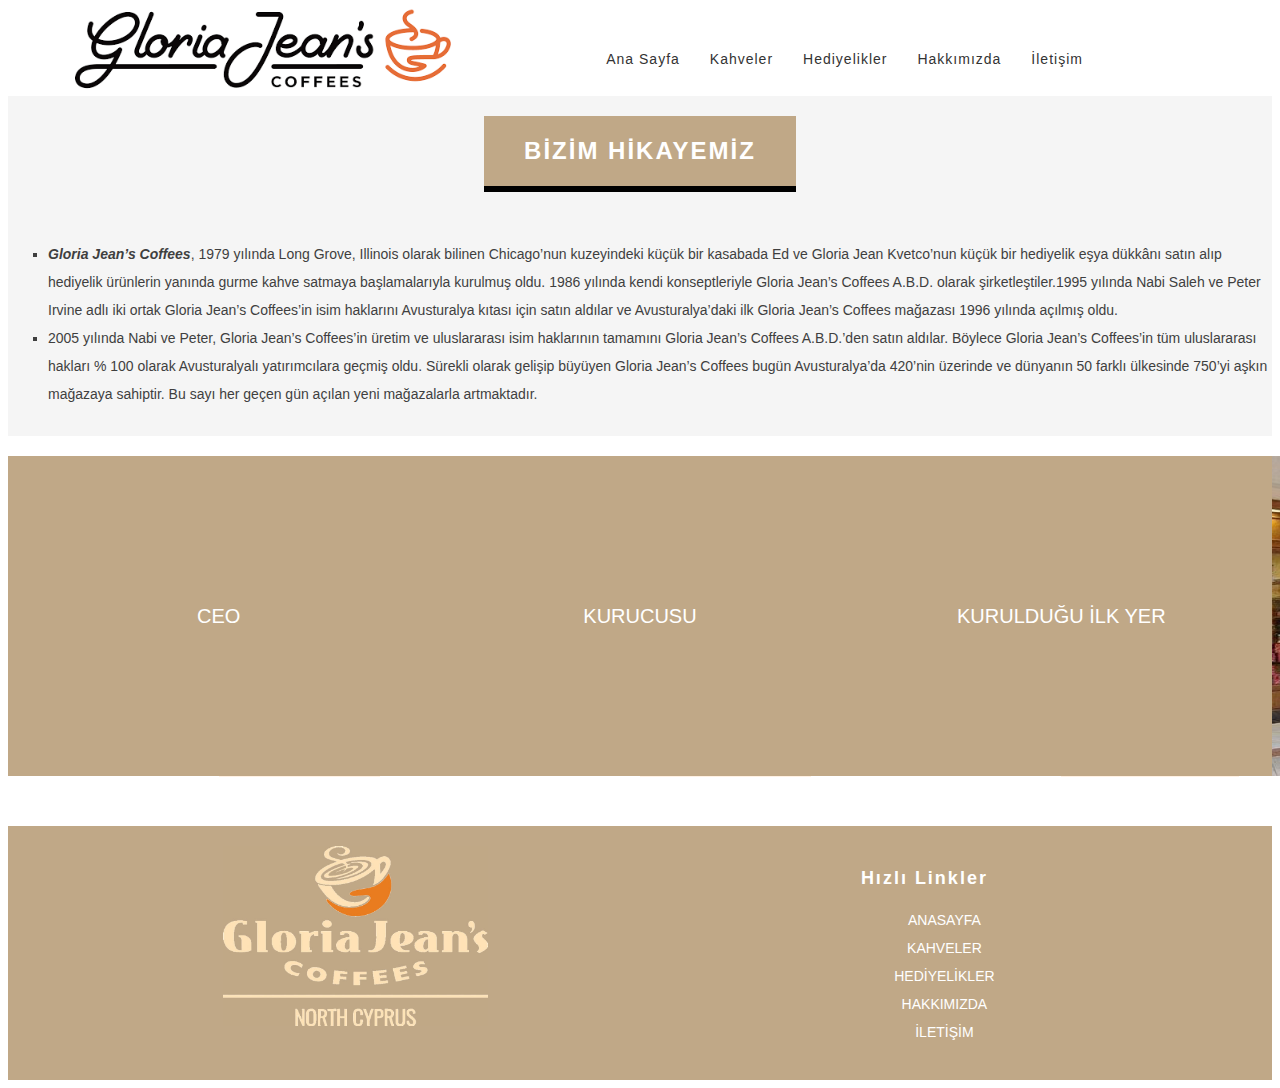
<file: hakkimizda.html>
<!DOCTYPE html PUBLIC "-//W3C//DTD XHTML 1.0 Transitional//EN" "http://www.w3.org/TR/xhtml1/DTD/xhtml1-transitional.dtd">
<html xmlns="http://www.w3.org/1999/xhtml">
<head>
<meta http-equiv="Content-Type" content="text/html; charset=utf-8" />
<meta http-equiv="Content-Type" content="cars/html; charset=utf-8" />
<meta name="keywords" content="html,cars,css,dersler"/>
<meta name="viewport" content="width=device-width , initial-scale=1.0"/>
<title>Hakkımızda</title>
 <link rel="stylesheet" type="text.css" href="css/resetcss.css">
 <link href="css/main.css" rel="stylesheet" type="text/css" />
<link rel="icon" href="ico/5404318_coffee_cup_glass_hot_icon.ico" type="image/x-icon"/>

</head>
<body> 
<header>
        <div class="container">
            <div class="logo">
                <a href="index.html"><img src="img/logo.png"  /></a>
            </div>
            <div class="menu">
                <ul>
                <li><a href="index.html">Ana Sayfa</a></li>
                    <li><a href="kahveler.html">Kahveler</a></li>
                    <li><a href="hediyeliklerimiz.html">Hediyelikler</a></li>
                    <li><a href="hakkimizda.html">Hakkımızda</a></li>
                    <li><a href="iletisim.html">İletişim</a></li>
                </ul>
            </div>
        </div>
    </header>
    <!-- main kısmı -->
    <!-- our history SECTİON -->
    <section id="abouthistory" class="sectionarea">
    	<div class="abouthistorytop">
        	<h2 class="sectionheader">BİZİM HİKAYEMİZ</h2>
        </div>
		
        <div class="abouthistorybody">
        	<div class="containerfluid"><ul type="square">
           <P><li> <b><i>Gloria Jean’s Coffees</i></b>, 1979 yılında Long Grove, Illinois olarak bilinen Chicago’nun kuzeyindeki küçük bir kasabada Ed ve Gloria Jean Kvetco’nun küçük bir hediyelik eşya dükkânı satın alıp hediyelik ürünlerin yanında gurme kahve satmaya başlamalarıyla kurulmuş oldu. 
           1986 yılında kendi konseptleriyle Gloria Jean’s Coffees A.B.D. olarak şirketleştiler.1995 yılında Nabi Saleh ve Peter Irvine adlı iki ortak Gloria Jean’s Coffees’in isim haklarını Avusturalya kıtası için satın aldılar ve Avusturalya’daki ilk Gloria Jean’s Coffees mağazası 1996 yılında açılmış oldu.
           </li><li> 2005 yılında Nabi ve Peter, Gloria Jean’s Coffees’in üretim ve uluslararası isim haklarının tamamını Gloria Jean’s Coffees A.B.D.’den satın aldılar. Böylece Gloria Jean’s Coffees’in tüm uluslararası hakları % 100 olarak Avusturalyalı yatırımcılara geçmiş oldu.
             Sürekli olarak gelişip büyüyen Gloria Jean’s Coffees bugün Avusturalya’da 420’nin üzerinde ve dünyanın 50 farklı ülkesinde 750’yi aşkın mağazaya sahiptir. 
             Bu sayı her geçen gün açılan yeni mağazalarla artmaktadır.</li></P></ul>
            </div> 
        </div>
    </section>      
 <!-- TEAM-->   
    <section id="team" class="sectionarea">
        <div class="teambody">
        	<div class="containerfluid">
            	<div class="col3">
                	<div class="teammember">
                    	<img src="img/ceo.jpg" class="teammemberimg" width="500" height="320" />
                   		<div class="teammemberinfo">
                        <H5>MEHMET DİNÇERLER</H5>
                        </div>
                    <div class="teammemberoverlay">
                    	<div class="teammembertitle">CEO</div>
                    </div>
                    </div>                 
                </div>
                <div class="col3">
                	<div class="teammember">
                    	<img src="img/kurucu.jpg" class="teammemberimg" width="500" height="320" />
                   		<div class="teammemberinfo">
                        <H5>GLORİA JEAN KVETKO</H5>
                        </div>
                    <div class="teammemberoverlay">
                    	<div class="teammembertitle">KURUCUSU</div>
                    </div>
                    </div>                 
                </div>
                <div class="col3">
                	<div class="teammember">
                    	<img src="img/ilkyer.jpg" class="teammemberimg" width="500" height="320" />
                   		<div class="teammemberinfo">
                        <H5>LONG GROBE , ILLINOIS </H5>
                        </div>
                    <div class="teammemberoverlay">
                    	<div class="teammembertitle">KURULDUĞU İLK YER</div>
                    </div>
                    </div>                 
                </div>
                
        
		</div>
        </div>
    </section>  
 <!-- footer -->
 	<footer class="sectionarea">
    <div class="container2">
    	<div class="col3">
    		<div class="footeritem">
            <a href="index.html"><img src="img/logo2.jpg"/></a>
            </div>
        </div>    
        <div class="col3">
    		<div class="footeritem">
            <h3>Hızlı Linkler</h3>
				<ul class="footerlinks">
                    <li><a href="index.html">ANASAYFA</a></li>
                    <li><a href="kahveler.html">KAHVELER</a></li>
                    <li><a href="hediyeliklerimiz.html">HEDİYELİKLER</a></li>
                    <li><a href="hakkimizda.html">HAKKIMIZDA</a></li>
                    <li><a href="iletisim.html">İLETİŞİM</a></li>
                </ul>
            </div>
        </div> 
    </div>
    </footer>
        
</body>
</html>
</file>
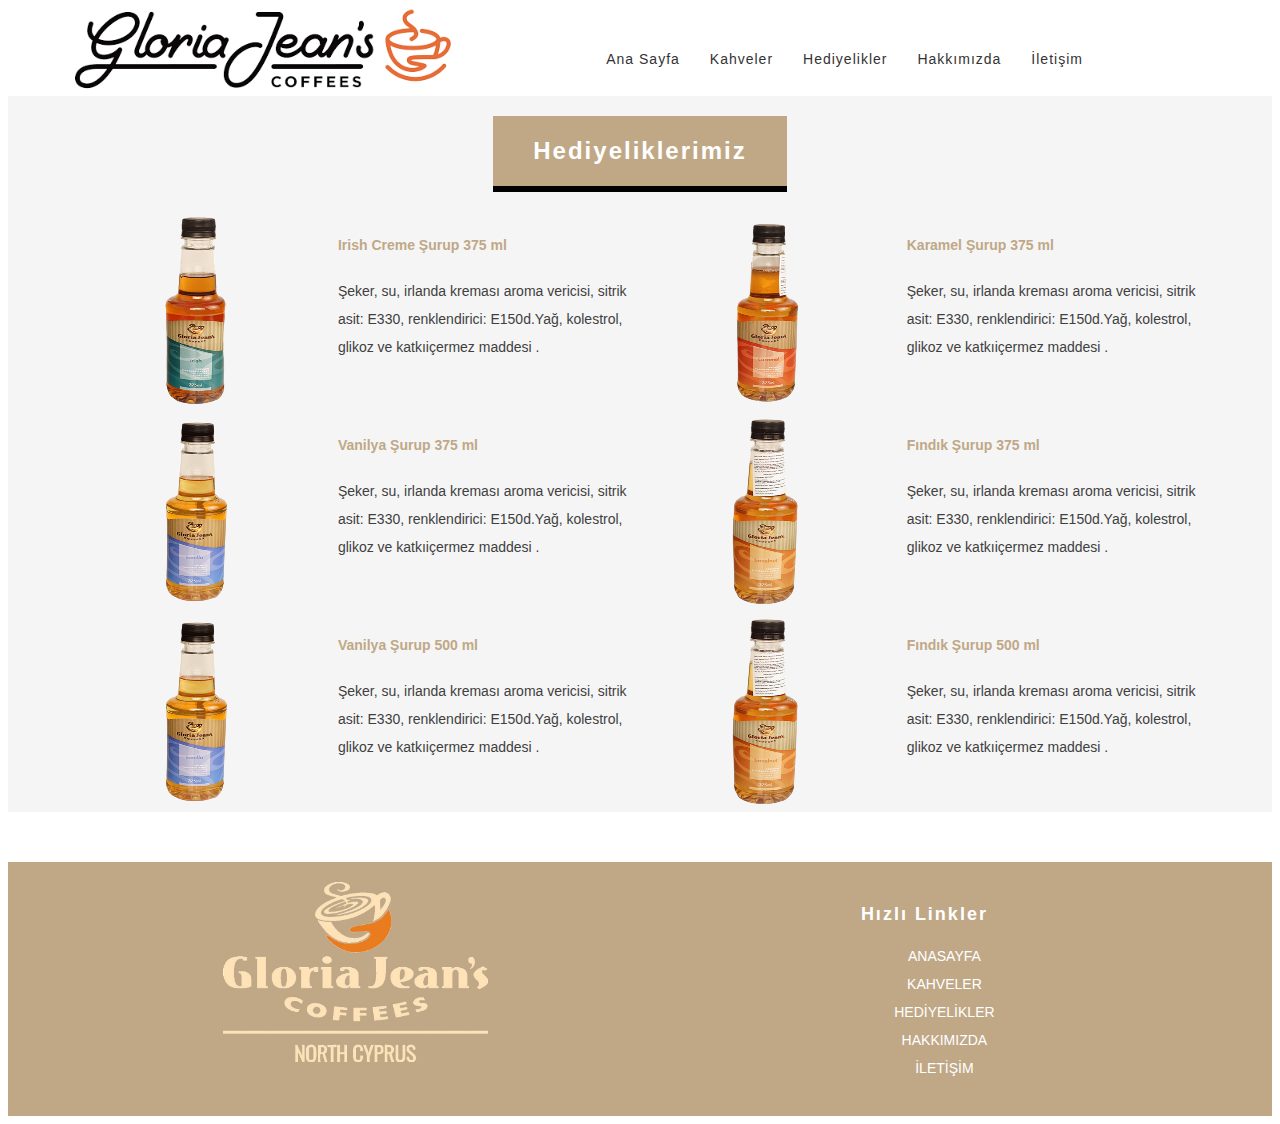
<file: hediyeliklerimiz.html>
<!DOCTYPE html PUBLIC "-//W3C//DTD XHTML 1.0 Transitional//EN" "http://www.w3.org/TR/xhtml1/DTD/xhtml1-transitional.dtd">
<html xmlns="http://www.w3.org/1999/xhtml">
<head>
<meta http-equiv="Content-Type" content="text/html; charset=utf-8" />
<title>Hediyeliklerimiz</title>
 <link rel="stylesheet" type="text.css" href="css/resetcss.css">
 <link href="css/main.css" rel="stylesheet" type="text/css" />
 <link rel="icon" href="ico/5404318_coffee_cup_glass_hot_icon.ico" type="image/x-icon"/>
</head>

<body> 
<header>
        <div class="container">
            <div class="logo">
                <a href="index.html"><img src="img/logo.png"  /></a>
            </div>
            <div class="menu">
                <ul>
               <li><a href="index.html">Ana Sayfa</a></li>
                    <li><a href="kahveler.html">Kahveler</a></li>
                    <li><a href="hediyeliklerimiz.html">Hediyelikler</a></li>
                    <li><a href="hakkimizda.html">Hakkımızda</a></li>
                    <li><a href="iletisim.html">İletişim</a></li>
                </ul>
            </div> 
        </div>
    </header>    
    <!-- INSPECT SECTION -->
    <section id="inspect" class="sectionarea">
    	<div class="inspecttop">
        	<h2 class="sectionheader">Hediyeliklerimiz</h2>
        </div>
        <div class="inspectbody">
        	<div class="container">
            
            
            	<div class="col2">
                	<div class="inspectimage">
                    	<img src="img/hediyelik1.png" width="700px" height="200px"/>
                    </div>
                    
                    <div class="inspecttext">
                        <h4>Irish Creme Şurup 375 ml</h4>
                        <p>Şeker, su, irlanda kreması aroma vericisi, sitrik asit: E330, renklendirici: E150d.Yağ, kolestrol, glikoz ve katkıiçermez maddesi .</p>
                    </div>
                </div>
                
                <div class="col2">
                	<div class="inspectimage">
                    	<img src="img/hediyelik2.png"width="103%" height="200px"/>
                    </div>
                    
                  <div class="inspecttext">
                        <h4>Karamel Şurup 375 ml</h4>
                        <p>Şeker, su, irlanda kreması aroma vericisi, sitrik asit: E330, renklendirici: E150d.Yağ, kolestrol, glikoz ve katkıiçermez maddesi .</p>
                    </div>
                </div>                
        </div>
        
        
        
           <div class="inspectbody">
        	<div class="container">
            
            
            	<div class="col2">
                	<div class="inspectimage">
                    	<img src="img/hediyelik3.png"width="105%" height="200px" />
                    </div>
                    
                  <div class="inspecttext">
                        <h4>Vanilya Şurup 375 ml</h4>
                        <p>Şeker, su, irlanda kreması aroma vericisi, sitrik asit: E330, renklendirici: E150d.Yağ, kolestrol, glikoz ve katkıiçermez maddesi .</p>
                    </div>
                </div>
                
                <div class="col2">
                	<div class="inspectimage">
                    	<img src="img/hediyelik4.png"width="96%" height="200px"/>
                    </div>
                    
                  <div class="inspecttext">
                        <h4>Fındık Şurup 375 ml</h4>
                        <p>Şeker, su, irlanda kreması aroma vericisi, sitrik asit: E330, renklendirici: E150d.Yağ, kolestrol, glikoz ve katkıiçermez maddesi .</p>
                    </div>
                </div>  
                             
        </div>
         
          <div class="inspectbody">
        	<div class="container">
            
            
            	<div class="col2">
                	<div class="inspectimage">
                    	<img src="img/hediyelik3.png"width="105%" height="200px" />
                    </div>
                    
                  <div class="inspecttext">
                        <h4>Vanilya Şurup 500 ml</h4>
                        <p>Şeker, su, irlanda kreması aroma vericisi, sitrik asit: E330, renklendirici: E150d.Yağ, kolestrol, glikoz ve katkıiçermez maddesi .</p>
                    </div>
                </div>
                
                <div class="col2">
                	<div class="inspectimage">
                    	<img src="img/hediyelik4.png"width="96%" height="200px"/>
                    </div>
                    
                  <div class="inspecttext">
                        <h4>Fındık Şurup 500 ml</h4>
                        <p>Şeker, su, irlanda kreması aroma vericisi, sitrik asit: E330, renklendirici: E150d.Yağ, kolestrol, glikoz ve katkıiçermez maddesi .</p>
                    </div>
                </div>  
                             
        </div>
         
        </div>
            </section>
    
 <!-- footer -->
 	<footer class="sectionarea">
    <div class="container2">
    	<div class="col3">
    		<div class="footeritem">
            <a href="index.html"><img src="img/logo2.jpg"/></a>

            </div>
        </div>
        
        
        <div class="col3">
    		<div class="footeritem">
            <h3>Hızlı Linkler</h3>
				<ul class="footerlinks">
                    <li><a href="index.html">ANASAYFA</a></li>
                    <li><a href="kahveler.html">KAHVELER</a></li>
                    <li><a href="hediyeliklerimiz.html">HEDİYELİKLER</a></li>
                    <li><a href="hakkimizda.html">HAKKIMIZDA</a></li>
                    <li><a href="iletisim.html">İLETİŞİM</a></li>
                </ul>
            </div>
        </div>
        
       
        
        
    </div>
    </footer>
    

</body>
</html>
</file>
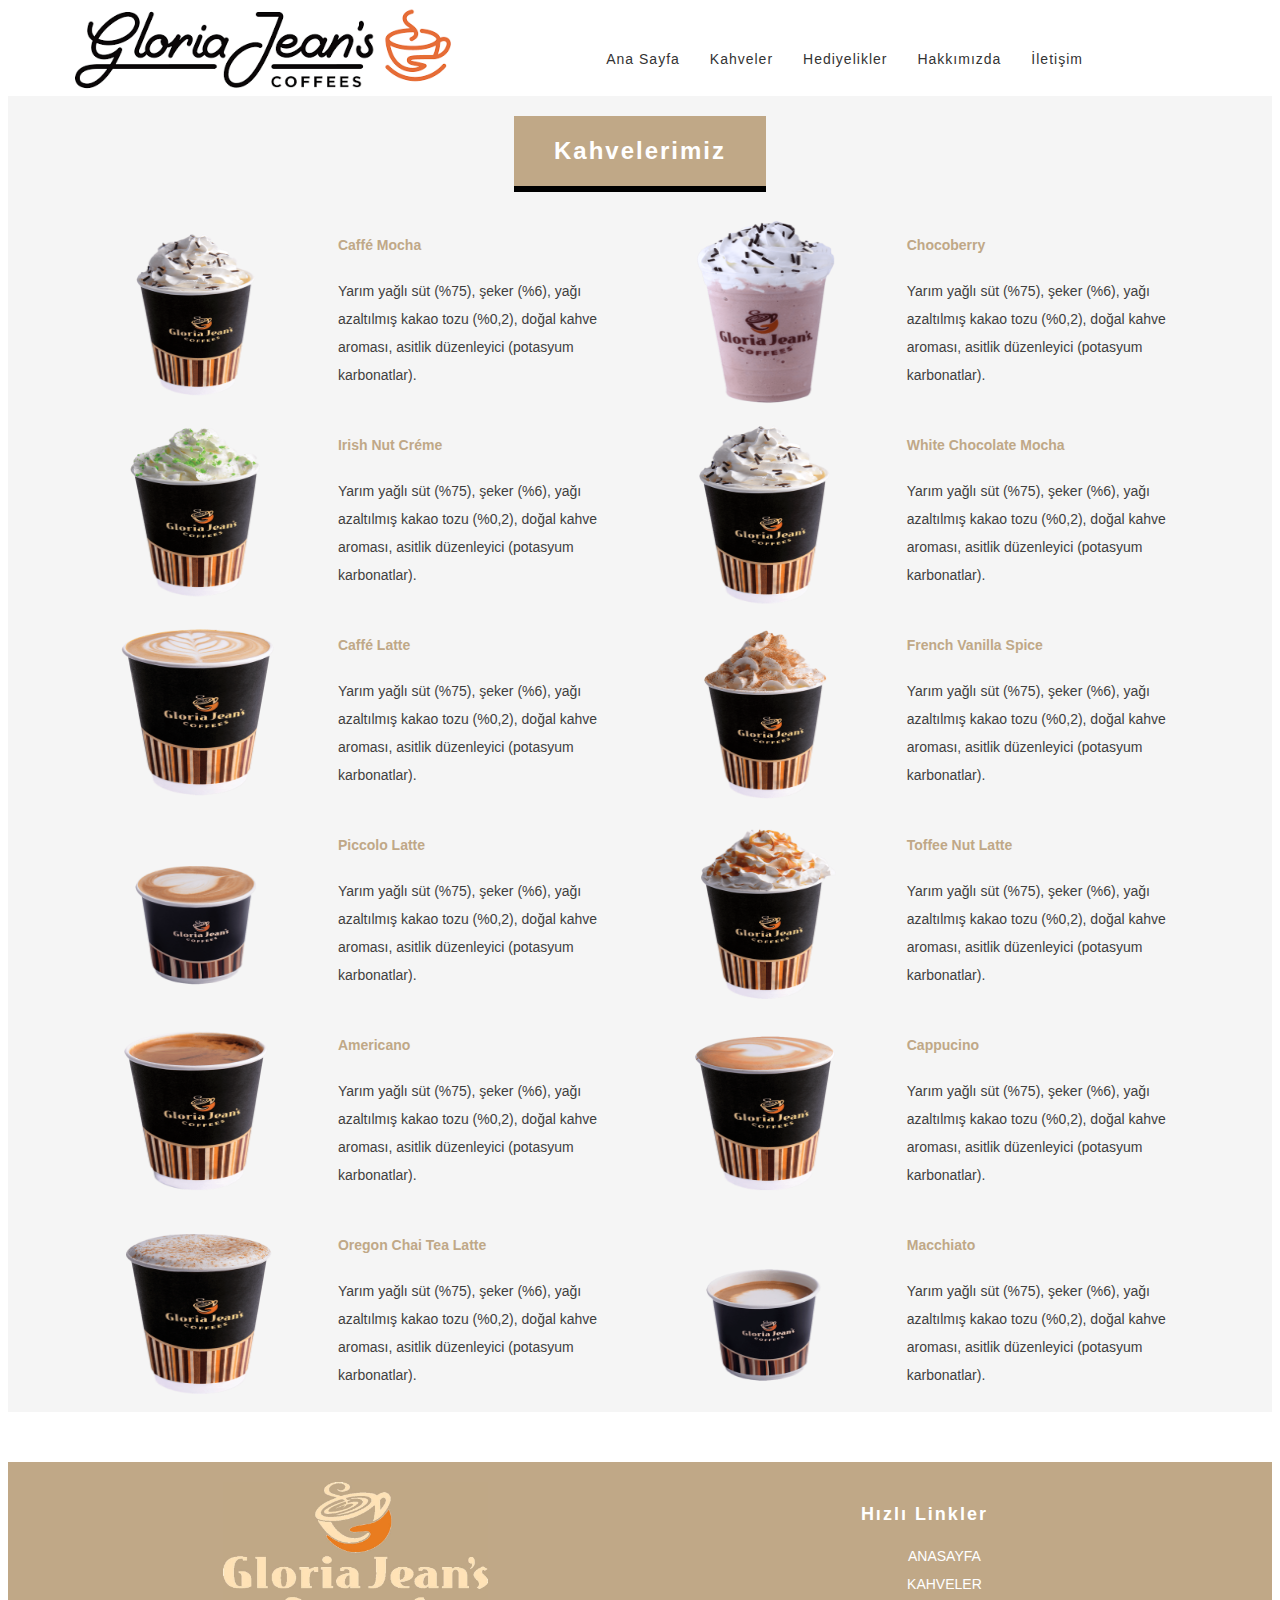
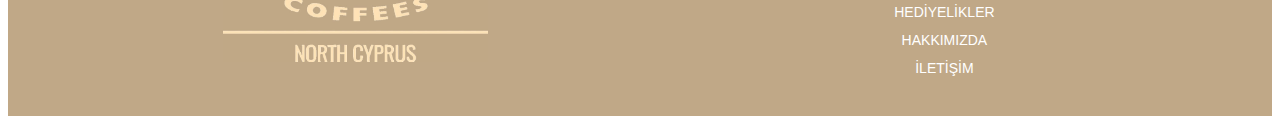
<file: kahveler.html>
<!DOCTYPE html PUBLIC "-//W3C//DTD XHTML 1.0 Transitional//EN" "http://www.w3.org/TR/xhtml1/DTD/xhtml1-transitional.dtd">
<html xmlns="http://www.w3.org/1999/xhtml">
<head>
<meta http-equiv="Content-Type" content="text/html; charset=utf-8" />
<meta http-equiv="Content-Type" content="cars/html; charset=utf-8" />
<meta name="keywords" content="html,cars,css,dersler"/>
<meta name="viewport" content="width=device-width , initial-scale=1.0"/>
<title>Kahveler</title>
<link rel="stylesheet" type="text.css" href="css/resetcss.css">
<link href="css/main.css" rel="stylesheet" type="text/css" />
<link rel="icon" href="ico/5404318_coffee_cup_glass_hot_icon.ico" type="image/x-icon"/>

</head>
<body> 
<header>
        <div class="container">
            <div class="logo">
                <a href="index.html"><img src="img/logo.png"  /></a>
            </div>
            <div class="menu">
                <ul>
	               	<li><a href="index.html">Ana Sayfa</a></li>
	                <li><a href="kahveler.html">Kahveler</a></li>
	                <li><a href="hediyeliklerimiz.html">Hediyelikler</a></li>
	                <li><a href="hakkimizda.html">Hakkımızda</a></li>
	                <li><a href="iletisim.html">İletişim</a></li>
                </ul>
            </div> 
        </div>
    </header>    
    <section id="inspect" class="sectionarea">
    	<div class="inspecttop">
        	<h2 class="sectionheader">Kahvelerimiz</h2>
        </div>     
        <div class="inspectbody">
        	<div class="container">
            
            
            	<div class="col2">
                	<div class="inspectimage">
                    	<img src="img/foto6.png" width="700px" height="200px"/>
                    </div>
                    
                    <div class="inspecttext">
                        <h4>Caffé Mocha</h4>
                        <p>Yarım yağlı süt (%75), şeker (%6), yağı azaltılmış kakao tozu (%0,2), doğal kahve aroması, asitlik düzenleyici (potasyum karbonatlar). </p>
                    </div>
                </div>
                
                <div class="col2">
                	<div class="inspectimage">
                    	<img src="img/foto7.png"width="103%" height="200px"/>
                    </div>
                    
                  <div class="inspecttext">
                        <h4>Chocoberry</h4>
                        <p>Yarım yağlı süt (%75), şeker (%6), yağı azaltılmış kakao tozu (%0,2), doğal kahve aroması, asitlik düzenleyici (potasyum karbonatlar). </p>
                    </div>
                </div>                
        </div>     
           <div class="inspectbody">
        	<div class="container">  
            	<div class="col2">
                	<div class="inspectimage">
                    	<img src="img/foto8.png"width="105%" height="200px" />
                    </div>
                    
                  <div class="inspecttext">
                        <h4>Irish Nut Créme</h4>
                        <p>Yarım yağlı süt (%75), şeker (%6), yağı azaltılmış kakao tozu (%0,2), doğal kahve aroması, asitlik düzenleyici (potasyum karbonatlar). </p>
                    </div>
                </div>
                
                <div class="col2">
                	<div class="inspectimage">
                    	<img src="img/foto9.png"width="96%" height="200px"/>
                    </div>
                    
                  <div class="inspecttext">
                        <h4>White Chocolate Mocha</h4>
                        <p>Yarım yağlı süt (%75), şeker (%6), yağı azaltılmış kakao tozu (%0,2), doğal kahve aroması, asitlik düzenleyici (potasyum karbonatlar). </p>
                    </div>
                </div>  
                             
        </div>
          <div class="inspectbody">
        	<div class="container">        
            	<div class="col2">
                	<div class="inspectimage">
                    	<img src="img/foto10.png" width="700px" height="200px"/>
                    </div>
                    
                    <div class="inspecttext">
                        <h4>Caffé Latte</h4>
                        <p>Yarım yağlı süt (%75), şeker (%6), yağı azaltılmış kakao tozu (%0,2), doğal kahve aroması, asitlik düzenleyici (potasyum karbonatlar). </p>
                    </div>
                </div>
                
                <div class="col2">
                	<div class="inspectimage">
                    	<img src="img/foto11.png"width="103%" height="200px"/>
                    </div>
                    
                  <div class="inspecttext">
                        <h4>French Vanilla Spice</h4>
                        <p>Yarım yağlı süt (%75), şeker (%6), yağı azaltılmış kakao tozu (%0,2), doğal kahve aroması, asitlik düzenleyici (potasyum karbonatlar). </p>
                    </div>
                </div>                
        </div>
          <div class="inspectbody">
        	<div class="container">
            
            
            	<div class="col2">
                	<div class="inspectimage">
                    	<img src="img/foto12.png" width="700px" height="200px"/>
                    </div>
                    
                    <div class="inspecttext">
                        <h4>Piccolo Latte</h4>
                        <p>Yarım yağlı süt (%75), şeker (%6), yağı azaltılmış kakao tozu (%0,2), doğal kahve aroması, asitlik düzenleyici (potasyum karbonatlar). </p>
                    </div>
                </div>
                
                <div class="col2">
                	<div class="inspectimage">
                    	<img src="img/foto13.png"width="103%" height="200px"/>
                    </div>
                    
                  <div class="inspecttext">
                        <h4>Toffee Nut Latte</h4>
                        <p>Yarım yağlı süt (%75), şeker (%6), yağı azaltılmış kakao tozu (%0,2), doğal kahve aroması, asitlik düzenleyici (potasyum karbonatlar). </p>
                    </div>
                </div>                
        </div>
        <div class="inspectbody">
        	<div class="container">
            
            
            	<div class="col2">
                	<div class="inspectimage">
                    	<img src="img/americano.png" width="700px" height="200px"/>
                    </div>
                    
                    <div class="inspecttext">
                        <h4>Americano</h4>
                        <p>Yarım yağlı süt (%75), şeker (%6), yağı azaltılmış kakao tozu (%0,2), doğal kahve aroması, asitlik düzenleyici (potasyum karbonatlar). </p>
                    </div>
                </div>
                
                <div class="col2">
                	<div class="inspectimage">
                    	<img src="img/cappucino.png"width="103%" height="200px"/>
                    </div>
                    
                  <div class="inspecttext">
                        <h4>Cappucino</h4>
                        <p>Yarım yağlı süt (%75), şeker (%6), yağı azaltılmış kakao tozu (%0,2), doğal kahve aroması, asitlik düzenleyici (potasyum karbonatlar). </p>
                    </div>
                </div>                
        </div>
        <div class="inspectbody">
        	<div class="container">            
            	<div class="col2">
                	<div class="inspectimage">
                    	<img src="img/oregon-chai-tea-latte.png"width="700px" height="200px"/>
                    </div>
                    
                    <div class="inspecttext">
                        <h4>Oregon Chai Tea Latte</h4>
                        <p>Yarım yağlı süt (%75), şeker (%6), yağı azaltılmış kakao tozu (%0,2), doğal kahve aroması, asitlik düzenleyici (potasyum karbonatlar). </p>
                    </div>
                </div>
                
                <div class="col2">
                	<div class="inspectimage">
                    	<img src="img/macchiato.png"width="103%" height="200px"/>
                    </div>
                    
                  <div class="inspecttext">
                        <h4>Macchiato</h4>
                        <p>Yarım yağlı süt (%75), şeker (%6), yağı azaltılmış kakao tozu (%0,2), doğal kahve aroması, asitlik düzenleyici (potasyum karbonatlar). </p>
                    </div>
                </div>                
        </div>
</section>
    
 <!-- footer -->
 	<footer class="sectionarea">
    <div class="container2">
    	<div class="col3">
    		<div class="footeritem">
            <a href="index.html"><img src="img/logo2.jpg"/></a>
            </div>
        </div>         
        <div class="col3">
    		<div class="footeritem">
            		<h3>Hızlı Linkler</h3>
			<ul class="footerlinks">
	                    <li><a href="index.html">ANASAYFA</a></li>
	                    <li><a href="kahveler.html">KAHVELER</a></li>
	                    <li><a href="hediyeliklerimiz.html">HEDİYELİKLER</a></li>
	                    <li><a href="hakkimizda.html">HAKKIMIZDA</a></li>
	                    <li><a href="iletisim.html">İLETİŞİM</a></li>
                	</ul>
            	</div>
        </div>       
    </div>
    </footer>
    
</body>
</html>
</file>
<file: css/main.css>
body{
	font-family:Verdana, Geneva, sans-serif;
	background-color:white;
	color:#3f3f3f;
	font-size:14px;
	line-height:28px;
}

h1{
	font-size:52px;
	letter-spacing:4px;
	margin-bottom:20px;
}
h3{
	font-size:16px;
	color:#C0A887;
	font-weight:bold;
}
.sectionheader{
	background:#C0A887;
	border-bottom:6px solid #000;
	height:60px;
	color:#fff;
	display:inline-block;
	line-height:60px;
	font-size:24px;
	padding:5px 40px;
	letter-spacing:2px;
	margin-bottom:20px;
}

.sectionarea{
	padding:80x 0px;
}
/*grid settings*/
.container{
	width:90%;
	margin:0 auto;
	display:flex;
}

.container2{
	width:90%;
	margin:0 auto;
	margin-top:50px;
	display:flex;
}

.featuresbody .container{
	justify-content:space-beyween;
}

.col3{
	flex-grow:1;
	width:33.33%;
}

.enginebody .container{
	justify-content:space-beyween;
}
 col2{
	 flex-grow:1;
	 width:50%;
	 padding:20px;
 }
 

/*home setting*/
 
header .logo img{
	display:inline;
	width:80%;
}

.menu li{
	float:left;list-style-type:none;
}

.menu li a{
	padding:23px 15px;
	display:block;
	text-decoration:none;
	letter-spacing:1px;
	color:#333;
	transition:all .5s ease; 
	
}


.menu li:hover a{
	background-color:#C0A887;
	color:white;
}

#mainslider{
	height:500px;
	margin-top:15px;
	background-size:auto;
	background:url(../img/gif1.gif) center center;}

.slider{width:100%;}

#mainCaption{
	height:500px;
	color:white;
	background:rgba (0,0,0, .5);
}
.caption
{
	display:flex;
	flex-direction:column;
	align-items:center;
	justify-content:center;
	width:100%;
	color:#fff;
}

.featurestop{
	text-align:center;
}
.item{padding:10px 20px;}

.zoom{
	position:relative;
	overflow:hidden;
	display:inline-block;
	width:100%;
	vertical-align:top;
}
.zoom img{
	display:block;
	width:100%;
	height:320px;
	transition:all .5s ease;
}

.item .itemtext{
	text-align:center;
	padding:5px;
	border:1px solid #C0A887;
}

.item:hover .zoom img{
	transform:scale(1.10);
}

.item:hover h3{
	color:white;
}

.item:hover .itemtext{
	background:#C0A887;
	color:white;
	transition:all .5s ease;
}

.btndetails{
	color:#C0A887;
	padding:5px, 10px;
	text-decoration:none;
	border:1px solid #C0A887;
	transition:all .5s ease;
}

.item:hover .btndetails{
	color:white;
	border:1px solid white;
}

.item p{
	margin:20px 0;
}

#parallax{
	background:url(../img/parallax.jpg);
	height200px;
	background-attachment:fixed;
	background-size:cover;
	background-position:center;
	text-align:center;
}

#parallax p{
	color:white;
}

.enginetop{
	text-align:center;
}

.enginecontainer{
	position:relative;
	width:100%;
	
}

.imageover{
	display:block; 
	width:100%; 
	height:auto;
}

.engineoverlay{
	position:absolute;
	bottom:0;
	left:0;
	overflow:hidden;
	right:0;
	background-color:rgba(255, 204, 153, .7);
	width:0;
	transition:.5s ease;
	height:100%;
}

.enginecontainer:hover .engineoverlay{
	width:100%;
}

.enginetext{
	white-space:nowrap;
	color:white;
	font-size:20px;
	position:absolute;
	top:50%;
	left:50%;
	transform:translate(-50%,-50%);
}

.engineoverlay2{
	position:absolute;
	bottom:0;
	left:100%;
	right:0;	
	background-color:rgba(255, 204, 153, .7);
	overflow:hidden;
	width:0;
	height:100%;
	transition:.5s ease;
}


.enginecontainer:hover .engineoverlay2{
	width:100%;
	left:0;
}


footer{
	background:#C0A887;
	text-align:center;
}

.footeritem{
	padding:20px;
}

.footeritem img{
	width:50%;
	opacity:5;
}

footer h3{
	color:white;
	font-size:18px;
	letter-spacing:2px;
	margin-bottom:10px;
}

footer p{
	line-height:20px;
	color:white;
}

.footerlinks li{
	list-style-type:none;
}
.footerlinks a{
	text-decoration:none;
	color:#fff;
	list-style-type:none;
	transition: .3s ease;
}

.footerlinks a:hover{
	color:#95a5a6;
	text-decoration:underline;
}

/*coffee settings*/

#inspect {
	background-color:#f5f5f5;
}

.inspecttop{
	text-align:center;
}

.inspectbody .col2{
	display:flex;
}
.inspectimage{
	width:50%;
	height:auto;
}

.inspectimage img{
	width:100%;
}

.inspecttext{
	width:60%;
	padding-left:15px;
}

h4{
	color:#C0A887;
	font-size:14px;
	font-weight:bold;
}

.inspecttext a{
	float:right;
	text-decoration:none;
	color:#C0A887;
}

.inspecttext a:hover{
	text-decoration:underline;
}

.captionpx {
	display:flex;
	background:rgba(0,0,0, .8);
	width:100%;
	height:500px;
}


.containerfluid .col2{
	padding:0;
}

/*ABOUT*/

#aboutslider{
	height:250px;
	margin-top:5%;
	background-size:cover;
	background:url(../img/foto3.jpg) center center no-repeat;}

#aboutCaption{
	height:200px;
	color:black;
	background:rgba (0,0,0, .7);
}



#abouthistory{
	background:#f5f5f5;
}

.abouthistorytop{
	text-align:center;
}

.abouthistorybody .containerfluid{
	display:flex;
	justify-content:space-between;
	margin-bottom:20px;
}

.ourhistorybody .col2{display:flex;}

.ourhistorydate{
	flex:1; 
	text-align:center; 
	height:40px;
	line-height:40px;
	background-color:#C0A887; 
	color:white;
}

.ourhistorydate p {
	font-size:30px;
	letter-spacing:2px;
	position:relative;
	top:50%;
	left:50%;
	transform:translate(-50%,-50%);
}

.ourhistoryimage{
	flex:2;
}

.ourhistoryimage img{
	width:500px;
	margin-bottom:20px;
	height:320px;
}

.ourhistorytext{
	flex:3;
}

.ourhistorytext p {
	position:relative;
	top:50%;
	left:50%;
	transform:translate(-50%,-50%);
}


.teamtop{text-align:center;}

.teambody .containerfluid{
	display:flex;
	width:100%;
}

.teammember{
	position:relative;
	width:100%;
}

.teammember img{
	width:500px;
	height:320px;
}

.teammemberoverlay{
	position:absolute;
	top:0;
	bottom:0;
	left:0;
	right:0;
	height:100%;
	width:100%;
	opacity:1;
	background-color:#C0A887; 
	transition: .5s ease;
}

.teammember:hover .teammemberoverlay{
	opacity:0;
}
 
 
 .teammember:hover .teammemberinfo{
	 color:white;
	 font-size:20px;
	 position:absolute;
	 top:50%;
	 left:50%;
	 transform:translate(-50%,-50%);
 }
 
 .teammembertitle{
	 color:white;
	 font-size:20px;
	 position:absolute;
	 top:50%;
	 left:50%;
	 transform:translate(-50%,-50%);
 }
 
.teammemberinfo{
	color:white;
	background-color:rgba(255, 204, 153, .7);
	 position:absolute;
	 top:50%;
	 transition: .5s ease;
	 padding:20px;
	 text-align:center;
	 left:50%;
	 transform:translateY(50%);
}

/*contact*/

#contentslider{
	height:250px;
	margin-top:5%;
	background-size:cover;
	background:url(../img/foto3.jpg) center center no-repeat;}

#contentcaption{
	height:200px;
	color:black;
	background:rgba (0,0,0, .7);
}

.iletisim a{
	display:block;
	text-decoration:none;
	color:#333;
 }
 .iletisim a:hover{text-decoration:underline;}
 
#gallery{background-color:#f5f5f5;}

.gallerytop{
	text-align:center;
}

.galleryslider{
	overflow:hidden;
	width:100%;
	margin:0 auto;
}

.galleryslideritem{
	width:300%;
	position:relative;
	left:0;
	animation:slideanimation 30s infinite;
}

.galleryslideritem img{
	width:33.33%;
	float:left;
	height:auto;
}

@keyframes slideanimation{
	0% {left:0;}
	25% {left:-100%;}
	100% {left:0;}
}

.iletisimtop{
	text-align:center;
}

.wrapper{
	margin:0 auto;
	width:100%;
}

.contactform{
	margin:0 auto;
	width:60%;
}

.formitem{
	margin-bottom:10px;
	width:100%;
}

.formfield{
	color:white;
	background-color:#C0A887;
	border:none;
	padding:15.5px;
	width:92%;
	display:block;
	font-size:14px;
}

.formbtn{
	display:block;
	border:none;
	color:white;
	background-color:#C0A887;
	padding:12px 25px;
	cursor:pointer;
	text-decoration:none;
}

.formbtn:hover{
	background-color:#841916;
}
</file>
<file: css/resetcss.css>
/* http://meyerweb.com/eric/tools/css/reset/ 
   v2.0 | 20110126
   License: none (public domain)
*/

html, body, div, span, applet, object, iframe,
h1, h2, h3, h4, h5, h6, p, blockquote, pre,
a, abbr, acronym, address, big, cite, code,
del, dfn, em, img, ins, kbd, q, s, samp,
small, strike, strong, sub, sup, tt, var,
b, u, i, center,
dl, dt, dd, ol, ul, li,
fieldset, form, label, legend,
table, caption, tbody, tfoot, thead, tr, th, td,
article, aside, canvas, details, embed, 
figure, figcaption, footer, header, hgroup, 
menu, nav, output, ruby, section, summary,
time, mark, audio, video {
	margin: 0;
	padding: 0;
	border: 0;
	font-size: 100%;
	font: inherit;
	vertical-align: baseline;
}
/* HTML5 display-role reset for older browsers */
article, aside, details, figcaption, figure, 
footer, header, hgroup, menu, nav, section {
	display: block;
}
body {
	line-height: 1;
}
ol, ul {
	list-style: none;
}
blockquote, q {
	quotes: none;
}
blockquote:before, blockquote:after,
q:before, q:after {
	content: '';
	content: none;
}
table {
	border-collapse: collapse;
	border-spacing: 0;
}
</file>
